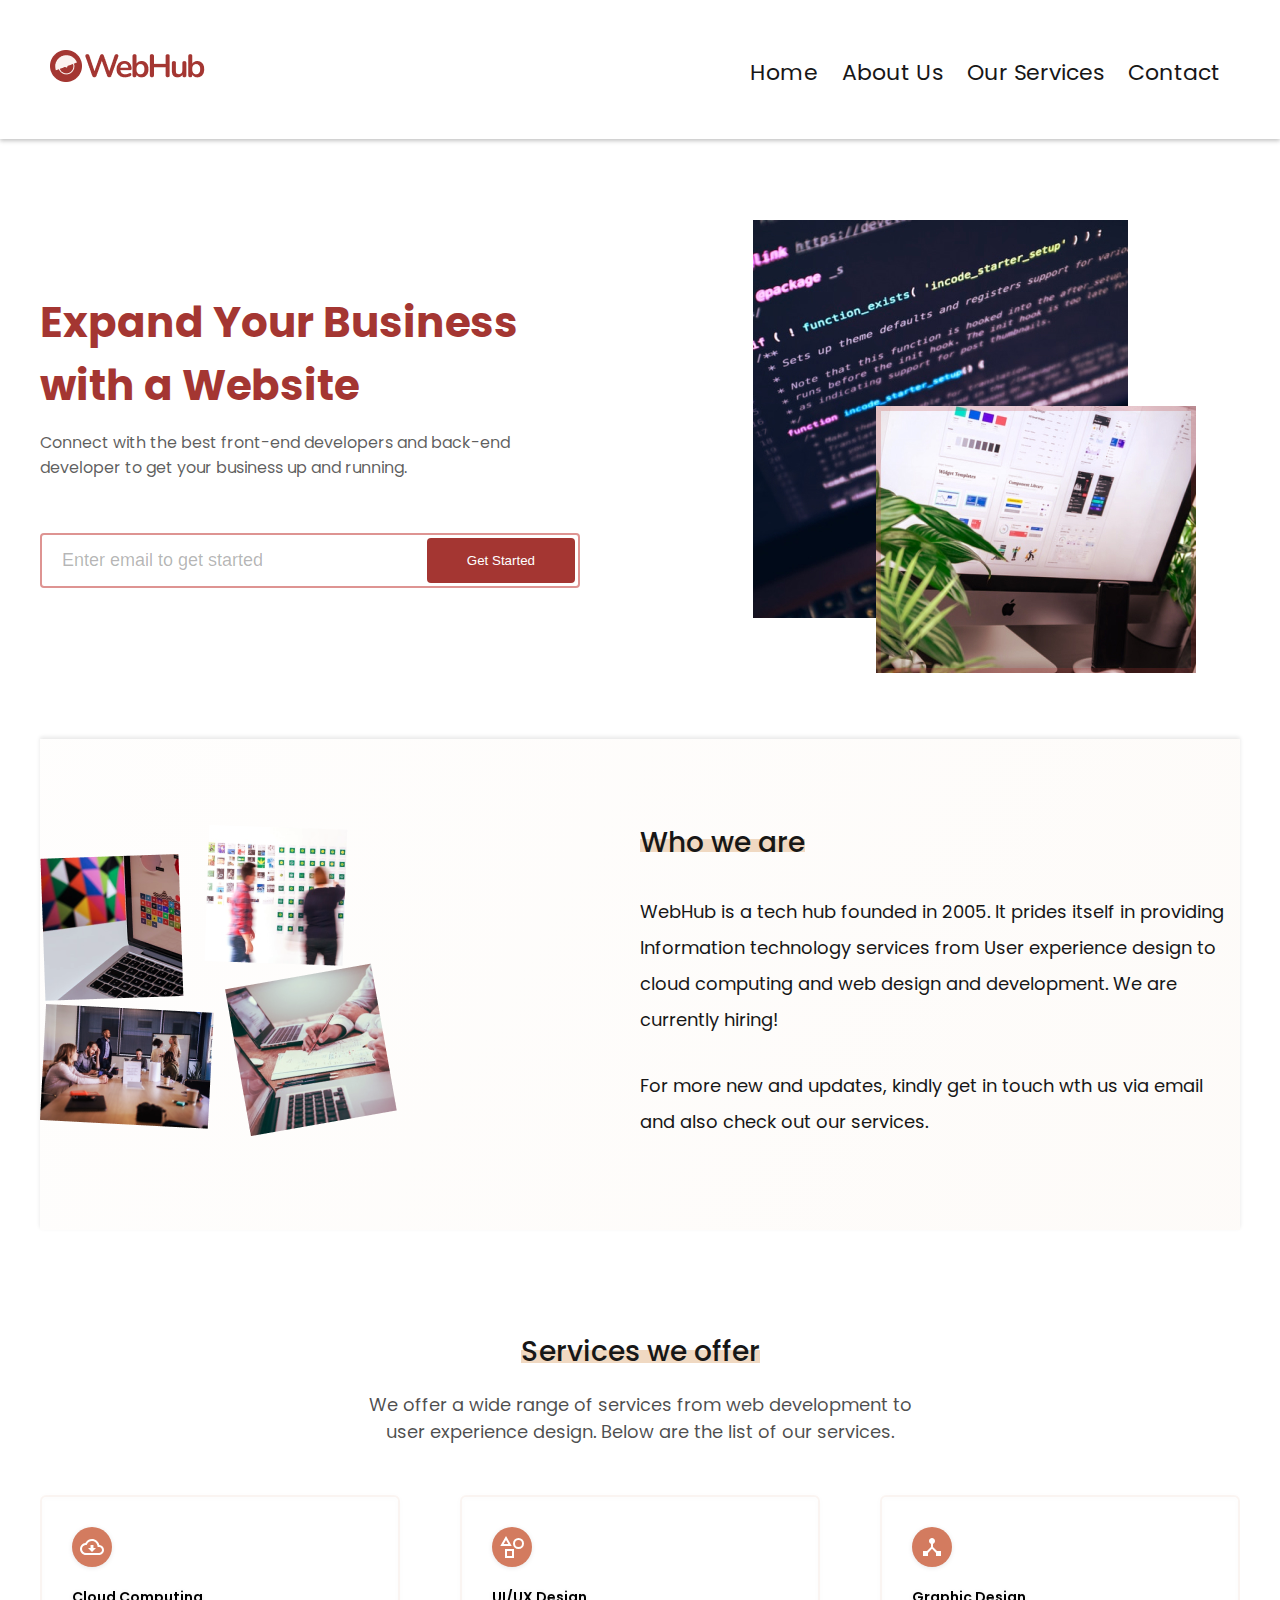
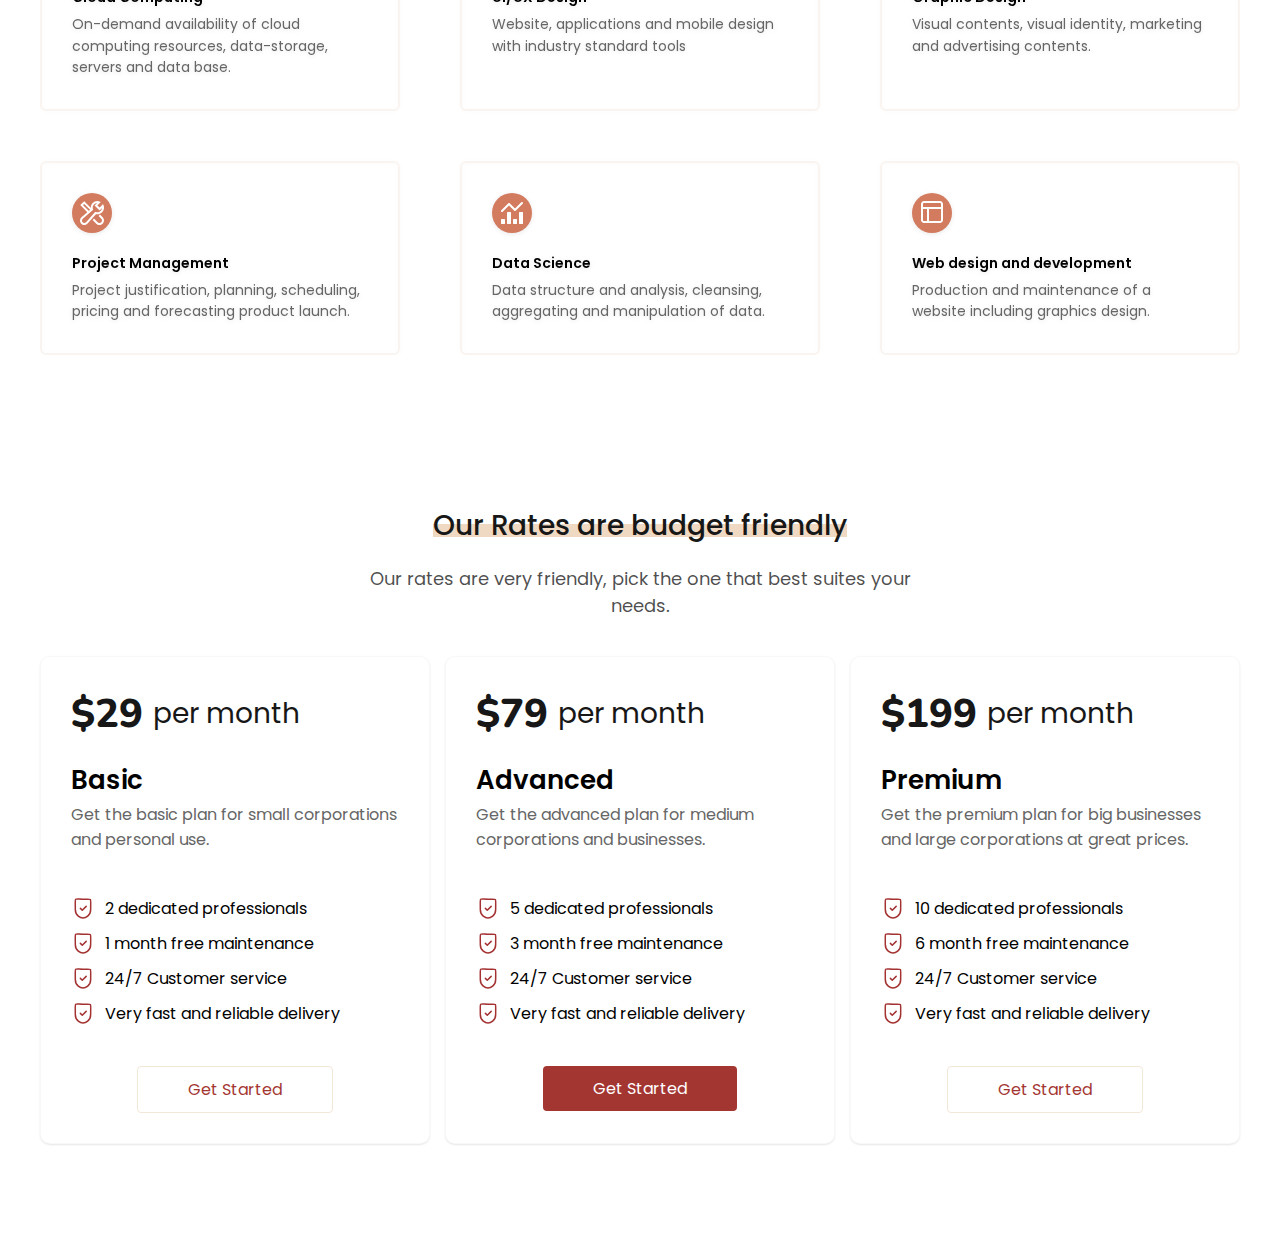
<file: index.html>
<!DOCTYPE html>
<html lang="en">
<head>
    <meta charset="UTF-8">
    <meta http-equiv="X-UA-Compatible" content="IE=edge">
    <meta name="viewport" content="width=device-width, initial-scale=1.0">
    <title>Web Hub portfolio website</title>
    <link rel="stylesheet" href="css/webhub.css">
</head>
<body>
    <header class="header">
        <div class="container">
            <div class="logo">
                <img src="images/webhub-logo.png" alt="Webhub logo">
            </div>
            <nav class="navigation">
                <ul>
                    <li>
                        <a href="index.html">Home</a>
                    </li>
                    <li>
                        <a href="about.html">About Us</a>
                    </li>
                    <li>
                        <a href="">Our Services</a>
                    </li>
                    <li>
                        <a href="">Contact</a>
                    </li>
                </ul>
            </nav>
        </div>
    </header>

    <div class="container">
        <!-- Hero section goes here -->
        <div class="hero">
            <div class="hero__text">
                <h1 class="heading">Expand Your Business with a Website</h1>
                <p class="subheading">
                    Connect with the best front-end developers and back-end developer to get your business up and running.
                </p>

                <div class="form">
                    <input type="text" placeholder="Enter email to get started" class="input">
                    <button class="btn-getstarted">Get Started</button>
                </div>
            </div>
            <div class="hero__images">
                <img src="images/hero-image1.jpg" alt="hero image 1" class="image1">
                <img src="images/hero-image2.jpg" alt="hero image 2" class="image2">
            </div>
        </div>

        <!-- Who we are section -->
        <div class="who-we-are">
            <div class="imagebox">
                <img src="images/who-we-are.png" alt="who we are">
            </div>
            <div class="textbox">
                <span class="custom-heading">Who we are</span>
                <p class="text">
                    WebHub is a tech hub founded in 2005. It prides itself in providing 
                    Information technology services from User experience design 
                    to cloud computing and web design and development. <span>We are currently hiring!</span>
                </p>

                <p class="text">
                    For more new and updates, kindly get in touch wth us 
                    via email and also check out our services.
                </p>
            </div>
        </div>

        <!-- Services section -->

        <div class="services">
            
            <div class="wb-textbox">
                <span class="custom-heading wb-title">Services we offer</span>
                <p class="wb-subtitle">
                    We offer a wide range of services from web development 
                    to user experience design. Below are the list of our services.
                </p>
            </div>

            <div class="services__container">

                <!-- Cloud computing box 1 -->
                <div class="servicebox">
                    <img src="/images/cloud-computing.svg" alt="Cloud computing" class="icon">
                    <h3 class="heading">Cloud Computing</h3>
                    <p class="description">
                        On-demand availability of cloud computing resources, data-storage, servers and data base.
                    </p>
                </div>

                <!-- UI/UX Design box 2-->
                <div class="servicebox">
                    <img src="/images/uiux-design.svg" alt="UI/UX Design" class="icon">
                    <h3 class="heading">UI/UX Design</h3>
                    <p class="description">
                        Website, applications and mobile design with industry standard tools
                    </p>
                </div>

                <!-- Graphic Design box 3-->
                <div class="servicebox">
                    <img src="/images/graphic-design.svg" alt="Graphic Design" class="icon">
                    <h3 class="heading">Graphic Design</h3>
                    <p class="description">
                        Visual contents, visual identity, marketing and advertising contents.
                    </p>
                </div>

                <!-- Project Management box 4 -->
                <div class="servicebox">
                    <img src="/images/project-management.svg" alt="Project Management" class="icon">
                    <h3 class="heading">Project Management</h3>
                    <p class="description">
                        Project justification, planning, scheduling, pricing and forecasting product launch.
                    </p>
                </div>

                <!-- Data Science box 5-->
                <div class="servicebox">
                    <img src="/images/data-science.svg" alt="Data Science" class="icon">
                    <h3 class="heading">Data Science</h3>
                    <p class="description">
                        Data structure and analysis, cleansing, aggregating and manipulation of data.
                    </p>
                </div>

                <!-- Web design and development box 6-->
                <div class="servicebox">
                    <img src="/images/web-design-dev.svg" alt="Web design and development" class="icon">
                    <h3 class="heading">Web design and development</h3>
                    <p class="description">
                        Production and maintenance of a website including graphics design.
                    </p>
                </div>

            </div>
        </div>


        <!-- Pricing section -->
        <div class="pricing">
            <div class="wb-textbox">
                <span class="custom-heading wb-title">Our Rates are budget friendly</span>
                <p class="wb-subtitle">
                    Our rates are very friendly, pick the one that best suites your needs.
                </p>
            </div>

            <div class="pricing__container">
                
                <!-- Basic plan -->
                <div class="pricing__box">
                    <p class="price">$29 <span class="month">per month</span></p>
                    <h4 class="plan">Basic</h4>
                    <p class="plan__desc">
                        Get the basic plan for small corporations and personal use.
                    </p>

                    <ul class="features">
                        <li><img src="images/badge.svg" alt="badge"> 2 dedicated professionals</li>
                        <li><img src="images/badge.svg" alt="badge"> 1 month free maintenance</li>
                        <li><img src="images/badge.svg" alt="badge"> 24/7 Customer service</li>
                        <li><img src="images/badge.svg" alt="badge"> Very fast and reliable delivery</li>
                    </ul>

                    <div class="centralize">
                        <a href="getstarted.html" class="btn btn-primary-outline centerme">Get Started</a>
                    </div>
                    
                </div>

                <!-- Advanced plan -->
                <div class="pricing__box">
                    <p class="price">$79 <span class="month">per month</span></p>
                    <h4 class="plan">Advanced</h4>
                    <p class="plan__desc">
                        Get the advanced plan for medium corporations and businesses.
                    </p>

                    <ul class="features">
                        <li><img src="images/badge.svg" alt="badge"> 5 dedicated professionals</li>
                        <li><img src="images/badge.svg" alt="badge"> 3 month free maintenance</li>
                        <li><img src="images/badge.svg" alt="badge"> 24/7 Customer service</li>
                        <li><img src="images/badge.svg" alt="badge"> Very fast and reliable delivery</li>
                    </ul>

                    <div class="centralize">
                        <a href="getstarted.html" class="btn btn-primary">Get Started</a>
                    </div>
                </div>


                <!-- Premium Plan -->

                <div class="pricing__box">
                    <p class="price">$199 <span class="month">per month</span></p>
                    <h4 class="plan">Premium</h4>
                    <p class="plan__desc">
                        Get the premium plan for big businesses and large corporations at great prices.
                    </p>

                    <ul class="features">
                        <li><img src="images/badge.svg" alt="badge"> 10 dedicated professionals</li>
                        <li><img src="images/badge.svg" alt="badge"> 6 month free maintenance</li>
                        <li><img src="images/badge.svg" alt="badge"> 24/7 Customer service</li>
                        <li><img src="images/badge.svg" alt="badge"> Very fast and reliable delivery</li>
                    </ul>

                    <div class="centralize">
                        <a href="getstarted.html" class="btn btn-primary-outline">Get Started</a>
                    </div>
                </div>


            </div>
        </div>

    </div>

</body>
</html>
</file>
<file: css/webhub.css>
@import url('https://fonts.googleapis.com/css2?family=Nunito:wght@200;300;400;500;600;700;800;900&family=Poppins:wght@100;200;300;400;500;600;700;800&display=swap');
*{
    padding: 0;
    margin: 0;
    box-sizing: border-box;
}

html{
    font-size: 1rem;
    font-family: 'Poppins', sans-serif;
}

.container{
    width: 100%;
    max-width: 1200px;
    min-height: 100px;
    height: auto;
    margin: 0 auto;
}

.header{
    width: 100%;
    height: 139px;
    background-color: #ffffff;
    box-shadow: 0px 2px 4px rgba(23, 23, 23, 0.25);
}

.logo{
    float: left;
    margin-top: 35px;
}

.navigation{
    float: right;
    padding-top: 56px;
}


.navigation li{
    list-style: none;
    display: inline;
    margin-right: 20px;
}

.navigation a{
    color: #171717;
    font-size: 22px;
    text-decoration: none;
}

.navigation ul li  a:hover{
    color: #A43632;
    text-decoration: underline;
}


/* Hero section of the website */
.hero{
    display: flex;
    justify-content: center;
    align-items: center;
    height: 600px;
    width: 100%;
    /* background-color: #e7e7e7; */
}

.hero__text{
    display: flex;
    flex-direction: column;
    gap: 13px;
    flex-basis: 50%;
    padding-right: 60px;
}

.hero__text .heading{
    color: #A43632;
    font-size: 42px;
    font-weight: 700;
}

.hero__text .subheading{
    color: rgba(23, 23, 23, 0.7);
}

.hero__text .form{
    display: flex;
    position: relative;
}

.hero__text .form .input{
    
    width: 100%;
    font-size: 18px;
    margin-top: 40px;
    color: rgba(23, 23, 23, 1);
    padding: 15px 170px 15px 20px;
    border-radius: 4px;
    border: 2px solid #DE9492;
}

.hero__text .form .input::placeholder{
    color: rgba(23, 23, 23, 0.32);
}

.hero__text .form .btn-getstarted{
    position: absolute;
    right: 5px;
    top: 45px;

    background-color: #A43632;
    color: #ffffff;
    border-radius: 4px;
    padding: 15px 40px;
    outline: none;
    border: 0;
    cursor: pointer;
}

.hero__text .form .btn-getstarted:hover{
    background-color: #ea6e6a;
}

.hero__images{
    flex-basis: 50%;
    display: flex;
    height: 600px;
    justify-content: center;
    align-items: center;
    position: relative;
}

.hero__images .image1{
    height: 398px;
    position: absolute;
    top: 81px;
}

.hero__images .image2{
    height: 267px;
    position: absolute;
    top: 267px;
    left: 236px;
}




/* Who we are section */

.who-we-are{
    display: flex;
    flex-direction: row;
    justify-content: space-between;
    padding: 86px 0;

    background: linear-gradient(119.32deg, #FFFFFF -47.61%, #FDFAF7 129.23%, #FDFAF7 129.23%), #FDFAF7;
    box-shadow: 0px -2px 4px rgba(23, 23, 23, 0.1);
}

.who-we-are .imagebox{
    flex-basis: 40%;
}

.who-we-are .textbox{
    flex-basis: 50%;
    font-size: 18px;
    line-height: 200%;
    color: #171717;
}

.who-we-are .text{
    margin-top: 30px;
}   

/*--------- Services section ------ */

.services{
    width: 100%;
    height: auto;
    overflow: auto;
    margin: 101px 0 150px 0;
}

.services__container{
    display: flex;
    flex-wrap: wrap;
    justify-content: space-between;
    gap: 50px;
    margin-top: 50px;
}

.services__container .servicebox{
    flex-basis: 30%;
    border: 2px solid rgba(237, 203, 192, .2);
    filter: drop-shadow(0px 1px 2px rgba(23, 23, 23, 0.1));
    border-radius: 4px;
    padding: 30px;
    border-radius: 6px;
}

.servicebox .icon{
    height: 40px;
}

.servicebox .heading{
    margin: 13px 0 6px 0;
    font-size: 14px;
    font-weight: 600;

}
.servicebox .description{
    font-size: 14px;
    color: #666666;
    line-height: 21.6px;
}

/* --------- Pricing section --------- */

.pricing{
    margin: 0 0 100px 0;
}
.pricing__container{
    display: flex;
    justify-content: space-between;
    margin-top: 37px;

}
.pricing__box{
    flex-basis: 32.5%;
    border: 1px solid rgba(23, 23, 23, 0.03);
    box-shadow: 0px 1px 2px rgba(0, 0, 0, 0.1);
    border-radius: 10px;
    padding: 30px;
}

.pricing__box .price{
    color: #171717;
    font-family: 'Nunito', sans-serif;
    font-size: 40px;
    font-weight: 800;
    display: flex;
    align-items: center;
    gap: 10px;
    margin-bottom: 20px;

}

.pricing__box .month{
    font-weight: 400;
    font-size: 28px;
    font-family: 'Poppins', sans-serif;
}

.pricing__box .plan{
    font-size: 26px;
    font-weight: 600;
    margin-bottom: 2px;
}

.pricing__box .plan__desc{
    color: #666666;
    font-size: 16px;
    margin-bottom: 24px;
    min-height: 70px;
}

.pricing__box .features{
    list-style: none;
    margin-bottom: 40px;
}

.pricing__box .features li{
    display: flex;
    gap: 10px;
    margin-bottom: 10px;
}
















/* Generic Style rules */
.custom-heading{
    font-size: 28px;
    color: #171717;
    font-weight: 500;
    margin-bottom: 18px;
    position: relative;
    z-index: 0;

}

.custom-heading::before{
    content: "";
    width: 100%;
    height: 13px;
    background-color: #F0D9C2;
    position: absolute;
    z-index: -1;
    bottom: 10px;
}

.wb-title{
    text-align: center;
}

.wb-subtitle{
    text-align: center;
    color: rgba(0, 0, 0, 0.7);
    font-size: 18px;
    width: 100%;
    max-width: 558px;
}

.wb-textbox{
    display: flex;
    justify-content: center;
    align-items: center;
    flex-direction: column;
}
.btn{
    
    border-radius: 4px;
    padding: 10px 50px;
    outline: none;
    border: 0;
    cursor: pointer;
    text-decoration: none;
    display: inline;
}

.btn:hover{
    box-shadow: 0px 1px 2px rgba(0, 0, 0, 0.1);
}

.btn-primary{
    background-color: #A43632;
    color: #ffffff;
    transition: all 0.3s ease-in-out;
}

.btn-primary:hover{
    background-color: #F3E7D8;
    color: #A43632;
    border: 1px so;
}

.btn-primary-outline{
    background-color: #ffffff;
    border: 1px solid #F3E7D8;
    color: #A43632;
    transition: all 0.3s ease-in-out;
}

.btn-primary-outline:hover{
    background-color: #F3E7D8;
    border: 1px solid #A43632;
    color: #A43632;
}

.centralize{
    display: flex;
    justify-content: center;
    align-items: center;
}
</file>
